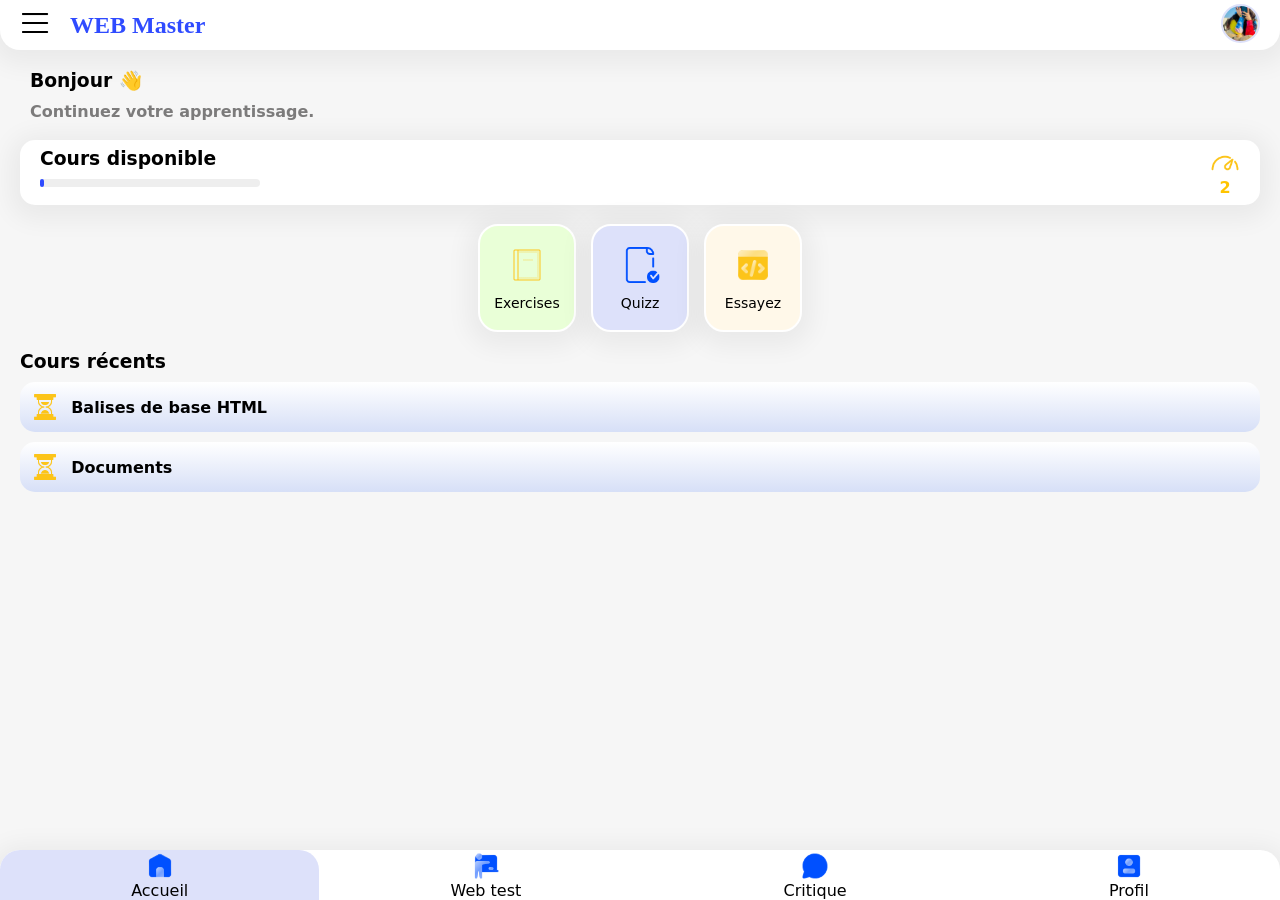
<file: index.html>
<!DOCTYPE html>
<html lang="en">

<head>
    <meta charset="UTF-8">
    <meta name="viewport" content="width=device-width, initial-scale=1.0">
    <title>Web Master</title>
    <link rel="stylesheet" href="./app/style.css">
</head>

<body>
    <div class="container">
        <div class="header">
            <div id="menu"><img src="./app/image/icons8-menu-100.png" width="30" alt=""></div>
            <div class="escap">
                <h2>WEB Master</h2>
            </div>
            <div><img id="pdp" src="./app/image/default.jpg" width="35" alt=""></div>

        </div>

        <div class="pro" id="pro">
            <div class="fono">
                <div class="info">
                    <h3>Bonjour 👋</h3>
                    <b>Continuez votre apprentissage.</b>

                </div>
                <br>

                <div class="progression">
                    <div class="l">
                        <h3>Cours disponible</h3>
                        <div class="range">
                            <div id="rngColor"></div>
                        </div>
                    </div>
                    <div class="r">
                        <img src="./app/image/icons8-compteur-de-vitesse-96.png" width="30" alt="">
                        <b id="nbL"></b>
                    </div>
                </div>
                <br>
                <div class="action">
                    <div class="cadre1">
                        <img class="imgC" src="./app/image/icons8-livre-80.png" width="40" alt="">
                        <span>Exercises</span>
                    </div>
                    <div class="cadre2">
                        <img class="imgC" src="./app/image/icons8-vérifier-le-fichier-64.png" width="40" alt="">
                        <span>Quizz</span>
                    </div>
                    <div class="cadre3">
                        <img class="imgC" src="./app/image/icons8-code-96.png" width="40" alt="">
                        <span>Essayez</span>
                    </div>
                </div>
                <br>
                <h3>Cours récents</h3>
                <div class="histo" id="histo">
                </div>
            </div>
        </div>

    </div>
    <footer class="footer">
        <div class="btnBas" id="btnU">
            <img src="./app/image/icons8-accueil-48 (2).png" width="30" alt="">
            <span>Accueil</span>
        </div>
        <div class="btnBas" id="btnD" onclick="window.location.href='./app/outils/server.html'">
            <img src="./app/image/icons8-leçon-48 (1).png" width="30" alt="">
            <span>Web test</span>
        </div>
        <div class="btnBas" id="btnT">
            <img src="./app/image/icons8-message-96.png" width="30" alt="">
            <span>Critique</span>
        </div>
        <div class="btnBas" id="btnQ">
            <img src="./app/image/icons8-nom-48 (1).png" width="30" alt="">
            <span>Profil</span>
        </div>
    </footer>

    <script src="https://avelminou.github.io/webmaster/app/script.js"></script>
</body>

</html>
</file>
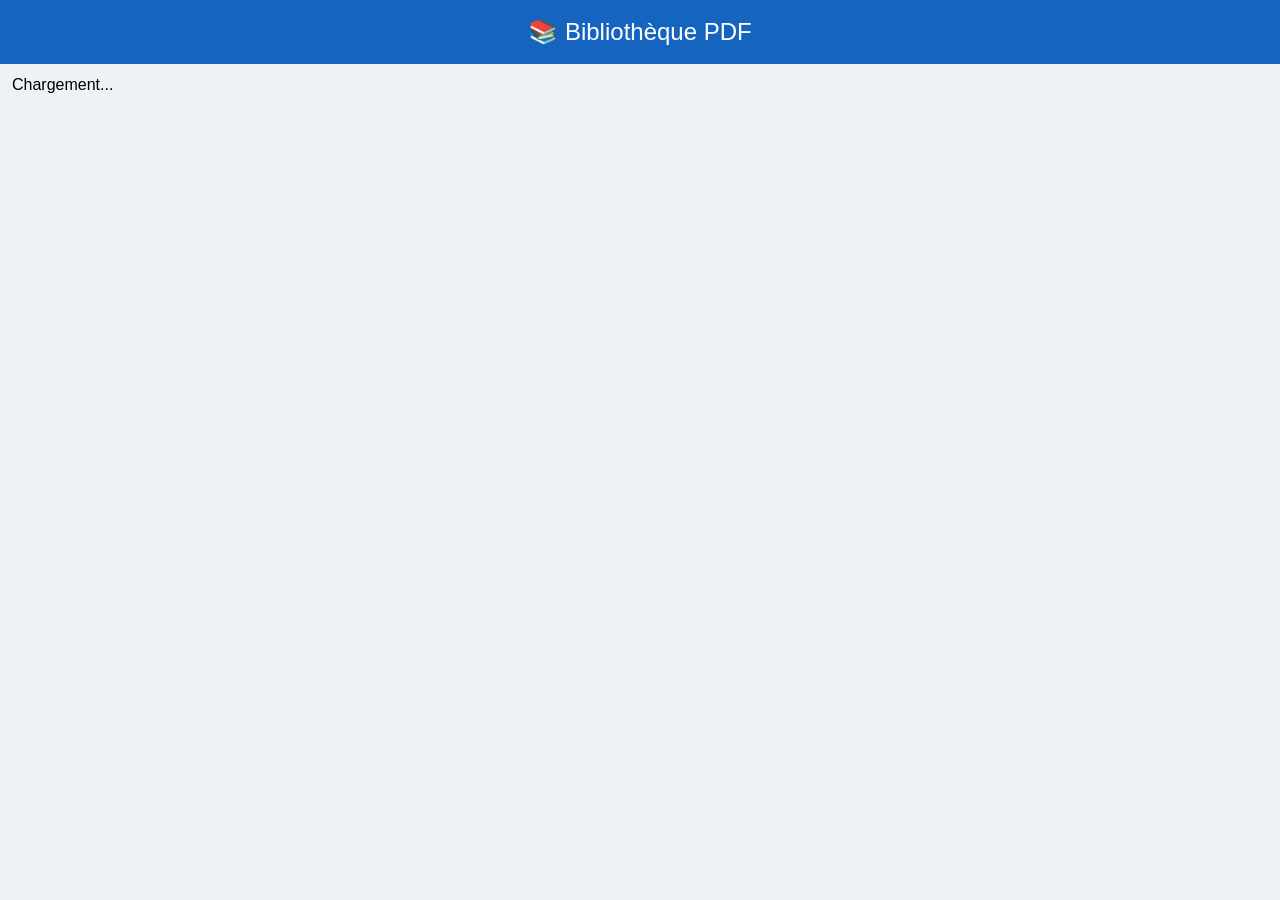
<file: app/off/lesson1.html>
<!DOCTYPE html>
<html lang="fr">
<head>
<meta charset="UTF-8">
<meta name="viewport" content="width=device-width,initial-scale=1">
<title>Bibliothèque PDF</title>

<style>
body{font-family:Arial;margin:0;background:#eef2f7}

header{
background:#1565c0;color:#fff;padding:18px;
text-align:center;font-size:24px
}

#liste,#viewer{padding:12px}

.item{
background:#fff;
padding:15px;
margin-bottom:10px;
border-radius:12px;
box-shadow:0 2px 6px rgba(0,0,0,.1);
cursor:pointer;
}

.nom{font-weight:bold;color:#1565c0}

.back{
background:#444;color:#fff;
padding:10px;margin-bottom:10px;
border-radius:10px;
cursor:pointer;
display:inline-block;
}

#viewer{
display:none;
height:100vh;
background:#000;
}

iframe{
width:100%;
height:90vh;
border:none;
background:#fff;
}
</style>
</head>

<body>

<header>📚 Bibliothèque PDF</header>

<div id="liste">Chargement...</div>

<div id="viewer">
<div class="back" onclick="closeViewer()">⬅ Retour</div>
<iframe id="frame"></iframe>
</div>

<script>

const user = "avelminou";
const repo = "webmaster";
const basePath = "app/pdf/";

let currentPath = basePath;

async function loadFolder(path){

currentPath = path;

const res = await fetch(
`https://api.github.com/repos/${user}/${repo}/contents/${path}`
);

const data = await res.json();

let liste = document.getElementById("liste");
liste.innerHTML = "";

data.sort((a,b)=> a.type === b.type ? 0 : (a.type === "dir" ? -1 : 1));

// bouton retour
if(path !== basePath){
let back = document.createElement("div");
back.className = "back";
back.innerHTML = "⬅ Retour";
back.onclick = () => loadFolder(basePath);
liste.appendChild(back);
}

data.forEach(item=>{

let div = document.createElement("div");
div.className = "item";

if(item.type === "dir"){

div.innerHTML = `<div class="nom">📁 ${item.name}</div>`;

div.onclick = () => loadFolder(item.path);

}else if(item.name.endsWith(".pdf")){

div.innerHTML = `
<div class="nom">📄 ${item.name}</div>
<div>📖 Ouvrir</div>
`;

}

liste.appendChild(div);

});

}

// 🔥 VIEWER PDF DIRECT
function openPDF(url){

document.getElementById("liste").style.display="none";
document.getElementById("viewer").style.display="block";

// PDF.js viewer simple via iframe sandbox
document.getElementById("frame").src =
"https://mozilla.github.io/pdf.js/web/viewer.html?file="
+ encodeURIComponent(url);

}

function closeViewer(){
document.getElementById("viewer").style.display="none";
document.getElementById("liste").style.display="block";
}

// init
loadFolder(basePath);

</script>

</body>
</html>
</file>
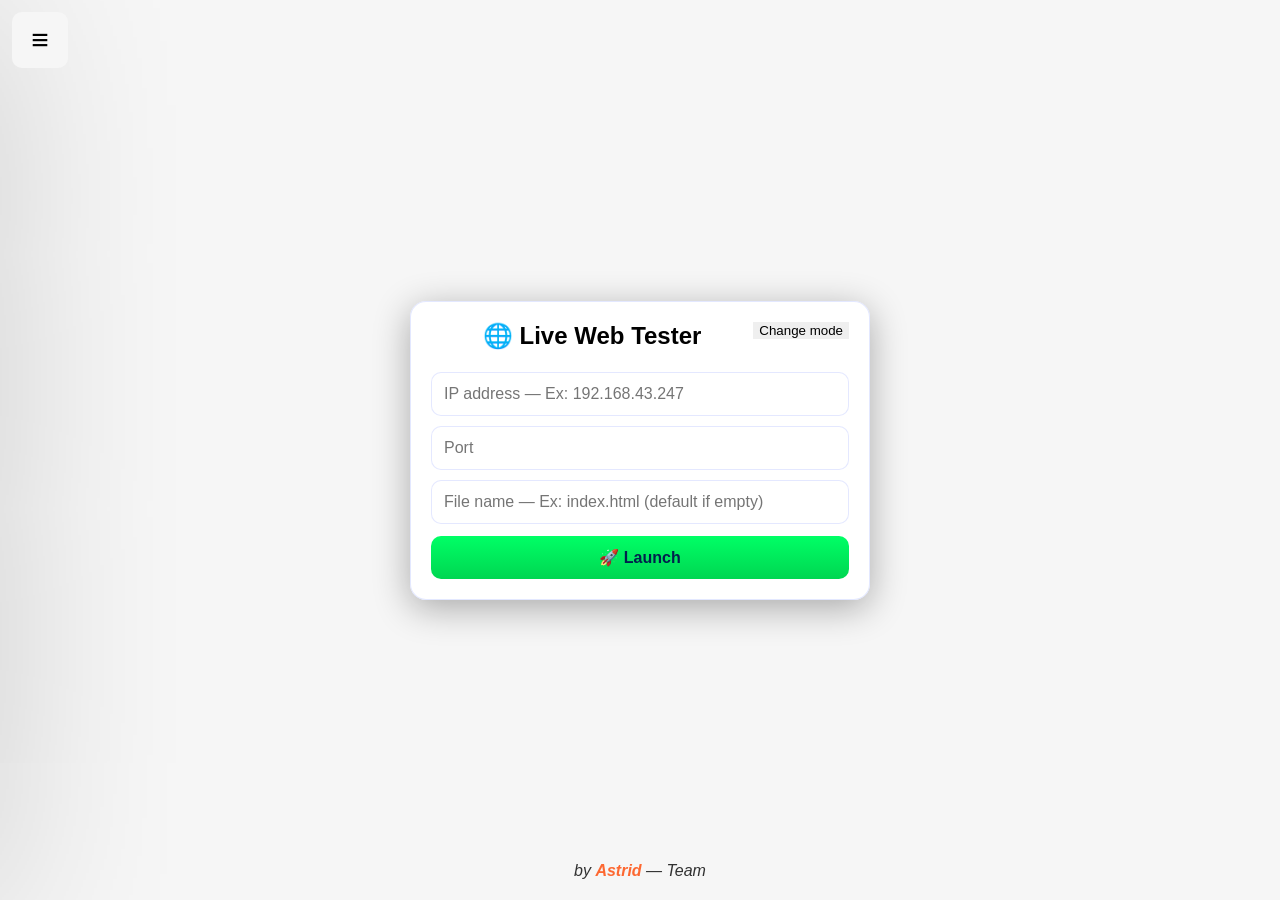
<file: app/outils/server.html>
<!DOCTYPE html>
<html lang="en">
<head>
<meta charset="utf-8" />
<meta name="viewport" content="width=device-width,initial-scale=1" />
<title>Astrid Live Viewer — with Loader</title>
<style>
  * { box-sizing: border-box; }
  body {
    margin: 0;
    height: 100vh;
    font-family: "Segoe UI", Roboto, Arial, sans-serif;
    background: #f6f6f6;
    color: #fff;
    display: flex;
    align-items: center;
    justify-content: center;
    overflow: hidden;
  }

  /* Drawer */
  #drawer {
    position: fixed;
    left: -300px;
    top: 0;
    width: 260px;
    height: 100vh;
    background: white;
    padding: 20px;
    transition: left .35s ease;
    border-right: 2px solid rgba(0,170,255,.12);
    z-index: 30;
    color: black;
    box-shadow: 0 8px 206px rgba(0, 0, 0, 0.316);
  }
  #drawer h3 { color:#143d37; margin-top:40px; text-align:center; }
  #drawer p { color:#000000; font-size:14px; text-align:center; }

  .menu-btn {
    position: fixed;
    top: 12px;
    left: 12px;
    z-index: 50;
    width: 56px;
    height: 56px;
    border-radius: 10px;
    border: none;
    background: #f6f6f6;
    font-size: 30px;
    cursor: pointer;
  }
  .menu-btn:active{ transform: scale(.98); }

  /* Main card */
  .container {
    width: min(92vw,460px);
    background: rgba(255, 255, 255, 0.96);
    border-radius: 16px;
    padding: 20px;
    color: #000;
    border: 1px solid rgba(70,100,255,0.15);
    box-shadow: 0 8px 36px rgba(0, 0, 0, 0.316);
    z-index: 10;
  }
  h2 { text-align:center; margin: 0 0 12px; font-weight:600; }
  input {
    width:100%;
    padding:12px;
    font-size:16px;
    border-radius:10px;
    border:1px solid rgba(120,140,255,0.2);
    margin-top:10px;
    background:#fff;
    color:#000;
    outline:none;
  }
  input:focus { box-shadow:0 0 0 4px rgba(120,80,255,0.06); border-color: #8b5cf6; }

  .row { display:flex; gap:12px; margin-top:12px; }
  .small { flex:1 1 140px; }
  button.primary {
    width:100%;
    padding:12px;
    border-radius:10px;
    border:none;
    background: linear-gradient(180deg,#00ff66,#00d651);
    color:#00204d;
    font-weight:700;
    font-size:16px;
    cursor:pointer;
  }
  button.primary:active{ transform:scale(.99); }

  footer { margin-top:14px; text-align:center; opacity:.8; font-style:italic; }

  /* Loader overlay */
  #loaderOverlay {
    position: fixed;
    inset: 0;
    display: none;           /* shown by JS */
    align-items: center;
    justify-content: center;
    background: linear-gradient(180deg, rgba(5,5,10,0.85), rgba(2,2,6,0.9));
    z-index: 100;
    flex-direction: column;
    gap: 18px;
    padding: 24px;
    text-align: center;
  }
  .spinner {
    width: 84px;
    height: 84px;
    border-radius: 50%;
    border: 8px solid rgba(255,255,255,0.08);
    border-top-color: #9b7cff;
    animation: spin 1s linear infinite;
    box-shadow: 0 6px 30px rgba(155,124,255,0.12);
  }
  @keyframes spin { to { transform: rotate(360deg); } }

  .loader-text { font-size:16px; color:#f0f0ff; }

  .loader-actions { display:flex; gap:12px; margin-top:6px; }
  .btn-ghost {
    padding:10px 14px;
    border-radius:10px;
    border:1px solid rgba(255,255,255,0.08);
    background: transparent;
    color:#fff;
    cursor:pointer;
  }
  .btn-danger {
    background: linear-gradient(180deg,#ff7a7a,#ff5a5a);
    border:none;
    color:#190000;
    font-weight:700;
  }

  /* Small responsive tweaks */
  @media (max-width:420px){
    .container{ padding:16px; border-radius:12px; }
    .menu-btn{ width:50px; height:50px; left:8px; top:8px; font-size:26px; }
  }
  footer {position: absolute;bottom: 20px;color: #000;}
</style>
</head>
<body>

<button class="menu-btn" id="men" onclick="toggleDrawer()">≡</button>

<div id="drawer">
  <h3>⚙️ Top IP adress</h3>
  <p>Last IP: <span id="lastIpText">—</span></p>
  <p style="margin-top:18px; font-size:13px; color:#000000">Astrid Live Viewer<br>Version 1.1</p>
</div>

<div class="container" role="main" aria-labelledby="title">
  <div id="OffMode">
    <button style="float: right;border:0;" id="ChangeMode">Change mode</button>
    <h2 id="title">🌐 Live Web Tester</h2>

    <input id="ip" placeholder="IP address — Ex: 192.168.43.247" inputmode="numeric" />
    <input id="port" placeholder="Port" inputmode="numeric"/>
    <input id="file" placeholder="File name — Ex: index.html (default if empty)" />

    <div class="row">
      <div class="small">
        <button class="primary" onclick="go()">🚀 Launch</button>
      </div>
    </div>
  </div>

  <div id="ModeOnline" style="display: none;">
    <button style="float: right;border:0;" onclick="modeOff()">Simple mode</button>
    <h2>🌐 Simple mode</h2>
    <input type="text" id="lien" placeholder="Coller ici le lien." required>
    <div class="row">
      <div class="small">
        <button class="primary" onclick="goOff()">🚀 Launch</button>
      </div>
  </div>
  </div>

  
</div>
<footer>by <strong style="color:orangered">Astrid</strong> — Team</footer>

<!-- Loader overlay -->
<div id="loaderOverlay" role="status" aria-live="polite">
  <div class="spinner" aria-hidden="true"></div>
  <div class="loader-text" id="loaderMessage">Checking server availability…</div>
  <div class="loader-actions" id="loaderActions" style="display:none;">
    <button class="btn-ghost" onclick="closeLoader()">Close</button>
    <button class="btn-danger" onclick="openAnyway()">Open anyway</button>
  </div>
</div>

<script>
/* --- Persistence --- */
window.addEventListener('load', () => {
  const lastIP = localStorage.getItem('lastIP') || '';
  const lastPort = localStorage.getItem('lastPort') || '';
  const lastFile = localStorage.getItem('lastFile') || '';
  if (lastIP) document.getElementById('ip').value = lastIP;
  if (lastPort) document.getElementById('port').value = lastPort;
  if (lastFile) document.getElementById('file').value = lastFile;
  document.getElementById('lastIpText').textContent = lastIP || '—';
});
const men = document.getElementById('men');
/* --- Drawer --- */
let drawerOpen = false;
function toggleDrawer() {
  const d = document.getElementById('drawer');
  drawerOpen = !drawerOpen;
  d.style.left = drawerOpen ? '0px' : '-260px';
}

/* --- Loader helpers --- */
const overlay = document.getElementById('loaderOverlay');
const loaderMsg = document.getElementById('loaderMessage');
const loaderActions = document.getElementById('loaderActions');
let pendingUrl = '';

function showLoader(msg = 'Checking server availability…') {
  loaderMsg.textContent = msg;
  loaderActions.style.display = 'none';
  overlay.style.display = 'flex';
}

function showLoaderError(msg = 'Server not reachable') {
  loaderMsg.textContent = msg;
  loaderActions.style.display = 'flex';
  overlay.style.display = 'flex';
}

function closeLoader() {
  overlay.style.display = 'none';
  pendingUrl = '';
}

/* --- Open anyway if user wants --- */
function openAnyway() {
  if (!pendingUrl) return closeLoader();
  // Force open — simply navigate
  window.location.href = pendingUrl;
}

document.getElementById('ChangeMode').onclick = () => {
    document.getElementById('OffMode').style.display = 'none';
    document.getElementById('ModeOnline').style.display = 'block';
}
const lien = document.getElementById('lien');

function modeOff() {
    document.getElementById('OffMode').style.display = 'block';
    document.getElementById('ModeOnline').style.display = 'none';
}

function goOff() {
  if (lien.value) {
    overlay.style.display = 'flex';
    overlay.style.alignItems = 'center';
    overlay.style.justifyContent = 'center';
  loaderMsg.textContent = 'Server found — launching…';
  setTimeout(() => { window.location.href = lien.value; }, 2500);
  } else {
    alert('Coller le lien ici')
  }
}

/* --- Main go() with a short fetch check --- */
async function go() {
  const ip = document.getElementById('ip').value.trim();
  const port = document.getElementById('port').value.trim() || "";
  const file = (document.getElementById('file').value.trim() || 'index.html');

  const ipRegex = /^(?:\d{1,3}\.){3}\d{1,3}$/;
  if (!ipRegex.test(ip)) {
    alert('⚠️ Invalid IP address format.');
    return;
  }

  const urlOffline = `http://${ip}${port ? ':' + port : ''}/${file}`;

  // Save to localStorage
  localStorage.setItem('lastIP', ip);
  localStorage.setItem('lastPort', port);
  localStorage.setItem('lastFile', file);
  document.getElementById('lastIpText').textContent = ip;

  // Show loader
  showLoader('Checking server availability…');

  // Try a quick fetch with timeout.
  // Use mode: 'no-cors' to make the request more likely to succeed even if server lacks CORS,
  // note: response will be opaque in that case but resolution tells that network path worked.
  const controller = new AbortController();
  const timeoutMs = 2500;
  const timer = setTimeout(() => controller.abort(), timeoutMs);


  try {
    // We attempt an OPTIONS first (some servers block), but fetch with no-cors is more permissive.
    // If this resolves, we assume server is reachable and proceed to open.
    await fetch(urlOffline, { method: 'GET', mode: 'no-cors', cache: 'no-store', signal: controller.signal });
    clearTimeout(timer);

    // Small UX pause so user sees loader
    loaderMsg.textContent = 'Server found — launching…';
    setTimeout(() => { window.location.href = urlOffline; }, 2500);

  } catch (err) {
    clearTimeout(timer);
    // Network error or timeout — show error and give the choice to open anyway
    console.warn('fetch error:', err);
    pendingUrl = urlOffline;
    showLoaderError('❌ Server did not respond within 2.5s.\nYou can try to open anyway or check your IP/port.');
  }
}
</script>
</body>
</html>
</file>
<file: app/style.css>
body {
    margin: 0;
    font-family: system-ui;
    background: var(--fond);
}

:root {
    --box: rgba(0, 0, 0, 0.05);
    --fond: #f6f6f6;
    --orange: rgb(255, 196, 0);
    --blue: #2f4bff;
    --blueNice: rgb(221, 225, 250);
}

.container {
    background: var(--fond);
    height: 92vh;
}

.footer {
    background: #ffffff;
    box-shadow: 0 5px 25px 10px var(--box);
    display: flex;
    position: fixed;
    width: 100vw;
    height: 50px;
    bottom: 0;
    border-top-left-radius: 20px;
    border-top-right-radius: 20px;
}

.btnBas {
    display: flex;
    flex-direction: column;
    flex: auto;
    align-items: center;
    justify-content: center;
    border-top-left-radius: 20px;
    border-top-right-radius: 20px;
}

.btnBas:hover {
    background-color: var(--blueNice);
}

.header {
    display: flex;
    height: 50px;
    align-items: center;
    background-color: white;
    box-shadow: 0 5px 25px 10px var(--box);
    border-bottom-left-radius: 20px;
    border-bottom-right-radius: 20px;
}

.header h2 {
    margin: 0;
    color: #2f4bff;
    font-family: cursive;
}

#menu, #pdp {
    margin: 0px 20px;
}

.header #pdp {
    border-radius: 50%;
    width: 35px;height: 35px;
    border: 2px solid var(--blueNice);
    object-fit: cover;
}

.escap {
    flex: auto;
}

.info {
    padding-left: 10px;
}

.info h3 {
    margin-top: 0;
    margin-bottom: 10px;
}

.info b {
    color: #7c7b7b;
}

.pro {
    padding: 0px;
    height: calc(100vh - 100px);
}

.pro iframe {
    width: 100vw;
    height: calc(100vh - 100px);
    background-color: var(--fond);
}

.fono {
    padding: 20px;
}

h3 {
    margin: 0;
}

.progression {
    background: white;
    padding: 8px 20px 8px 20px;
    box-shadow: 0 5px 25px 10px var(--box);
    border-radius: 15px;
    display: flex;
}

.range {
    height: 8px;width: 220px;
    background-color: #eeeeee;
    margin:10px 0px 5px 0px;
    border-radius: 8px;
}

#rngColor {
    background-color: var(--blue);
    width: 10px;
    height: 8px;
    border-radius: 8px;
}

.l {
    flex: auto;
}

.r {
    display: flex;
    flex-direction: column;
    align-items: center;
    justify-content: center;
    color: var(--orange);
}

.action {
    display: flex;
    width: 100%;
    align-items: center;
    justify-content: center;
    gap: 15PX;
}

.cadre1 {
    background: rgb(233, 255, 215);
    height: 80px;
    width: 70px;
    font-size: 14px;
    display: flex;
    flex-direction: column;
    align-items: center;
    justify-content: center;
    padding: 12px;
    border-radius: 20px;
    border: 2px solid white;
    box-shadow: 0 5px 25px 10px var(--box);
}

.cadre2 {
    background: rgb(221, 225, 250);
    height: 80px;
    width: 70px;
    font-size: 14px;
    display: flex;
    flex-direction: column;
    align-items: center;
    justify-content: center;
    padding: 12px;
    border-radius: 20px;
    border: 2px solid white;
    box-shadow: 0 5px 25px 10px var(--box);
}

.imgC {
    margin-bottom: 10px;
}

.cadre3 {
    background: rgb(255, 248, 233);
    height: 80px;
    width: 70px;
    font-size: 14px;
    display: flex;
    flex-direction: column;
    align-items: center;
    justify-content: center;
    padding: 12px;
    border: 2px solid white;
    border-radius: 20px;
    box-shadow: 0 5px 25px 10px var(--box);
}

.histo {
    height: calc(100vh - 425px);
    overflow-y: auto;
}

.recent {
    background-image:
     -webkit-linear-gradient(white,rgba(3, 70, 255, 0.13));
    margin-top: 10px;
    padding: 10px;
    border-radius: 15px;
    display: flex;
    align-items: center;
}
</file>
